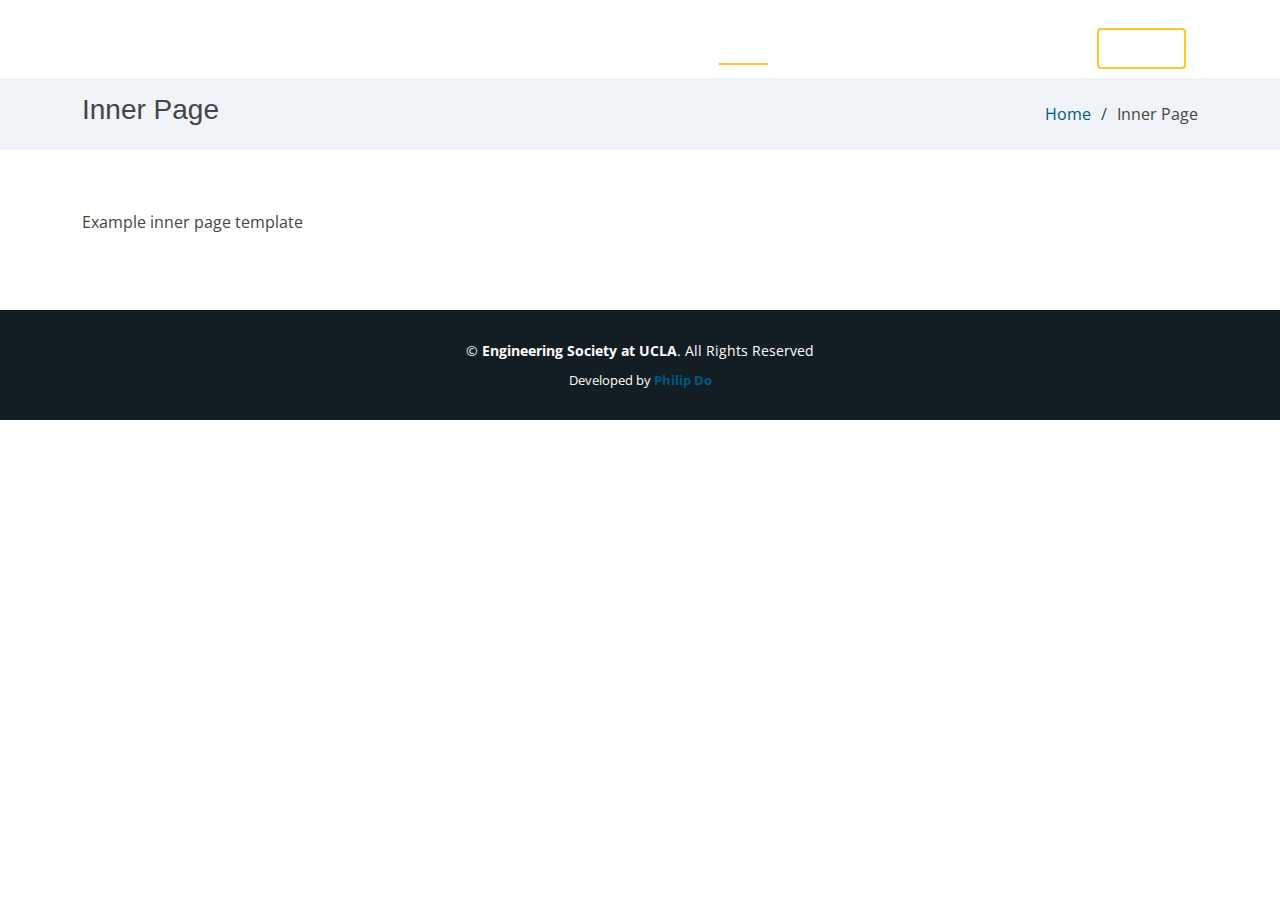
<file: inner-page.html>
<!DOCTYPE html>
<html lang="en">

<head>
  <meta charset="utf-8">
  <meta content="width=device-width, initial-scale=1.0" name="viewport">

  <title>Inner Page - Dewi Bootstrap Template</title>
  <meta content="" name="description">
  <meta content="" name="keywords">

  <!-- Favicons -->
  <link href="assets/img/favicon.png" rel="icon">
  <link href="assets/img/apple-touch-icon.png" rel="apple-touch-icon">

  <!-- Google Fonts -->
  <link href="https://fonts.googleapis.com/css?family=Open+Sans:300,300i,400,400i,600,600i,700,700i|Raleway:300,300i,400,400i,500,500i,600,600i,700,700i|Poppins:300,300i,400,400i,500,500i,600,600i,700,700i" rel="stylesheet">

  <!-- Vendor CSS Files -->
  <link href="assets/vendor/aos/aos.css" rel="stylesheet">
  <link href="assets/vendor/bootstrap/css/bootstrap.min.css" rel="stylesheet">
  <link href="assets/vendor/bootstrap-icons/bootstrap-icons.css" rel="stylesheet">
  <link href="assets/vendor/boxicons/css/boxicons.min.css" rel="stylesheet">
  <link href="assets/vendor/glightbox/css/glightbox.min.css" rel="stylesheet">
  <link href="assets/vendor/remixicon/remixicon.css" rel="stylesheet">
  <link href="assets/vendor/swiper/swiper-bundle.min.css" rel="stylesheet">

  <!-- Template Main CSS File -->
  <link href="assets/css/style.css" rel="stylesheet">

  <!-- =======================================================
  * Template Name: Dewi
  * Updated: Mar 09 2023 with Bootstrap v5.2.3
  * Template URL: https://bootstrapmade.com/dewi-free-multi-purpose-html-template/
  * Author: BootstrapMade.com
  * License: https://bootstrapmade.com/license/
  ======================================================== -->
</head>

<body>

  <!-- ======= Header ======= -->
  <header id="header" class="fixed-top ">
    <div class="container d-flex align-items-center justify-content-between">

      <h1 class="logo"><a href="index.html">E-Week</a></h1>
      <!-- Uncomment below if you prefer to use an image logo -->
      <!-- <a href="index.html" class="logo"><img src="assets/img/logo.png" alt="" class="img-fluid"></a>-->

      <nav id="navbar" class="navbar">
        <ul>
          <li><a class="nav-link scrollto active" href="#hero">Home</a></li>
          <li><a class="nav-link scrollto" href="#about">About</a></li>
          <li><a class="nav-link scrollto" href="#events">Events</a></li>
          <li><a class="nav-link scrollto " href="#display">Art Display</a></li>
          <!-- <li class="dropdown"><a href="#"><span>Drop Down</span> <i class="bi bi-chevron-down"></i></a>
            <ul>
              <li><a href="#">Drop Down 1</a></li>
              <li class="dropdown"><a href="#"><span>Deep Drop Down</span> <i class="bi bi-chevron-right"></i></a>
                <ul>
                  <li><a href="#">Deep Drop Down 1</a></li>
                  <li><a href="#">Deep Drop Down 2</a></li>
                  <li><a href="#">Deep Drop Down 3</a></li>
                  <li><a href="#">Deep Drop Down 4</a></li>
                  <li><a href="#">Deep Drop Down 5</a></li>
                </ul>
              </li>
              <li><a href="#">Drop Down 2</a></li>
              <li><a href="#">Drop Down 3</a></li>
              <li><a href="#">Drop Down 4</a></li>
            </ul>
          </li> -->
          <li><a class="getstarted scrollto" href="#about">RSVP</a></li>
        </ul>
        <i class="bi bi-list mobile-nav-toggle"></i>
      </nav><!-- .navbar -->

    </div>
  </header><!-- End Header -->

  <main id="main">

    <!-- ======= Breadcrumbs ======= -->
    <section class="breadcrumbs">
      <div class="container">

        <div class="d-flex justify-content-between align-items-center">
          <h2>Inner Page</h2>
          <ol>
            <li><a href="index.html">Home</a></li>
            <li>Inner Page</li>
          </ol>
        </div>

      </div>
    </section><!-- End Breadcrumbs -->

    <section class="inner-page">
      <div class="container">
        <p>
          Example inner page template
        </p>
      </div>
    </section>

  </main><!-- End #main -->

  <!-- ======= Footer ======= -->
  <footer id="footer">
    <div class="container">
      <div class="copyright">
        &copy; <strong><span>Engineering Society at UCLA</span></strong>. All Rights Reserved
      </div>
      <div class="credits">
        Developed by <strong><a href="https://www.philipdo.dev/">Philip Do</a></strong>
      </div>
    </div>
  </footer><!-- End Footer -->

  <div id="preloader"></div>
  <a href="#" class="back-to-top d-flex align-items-center justify-content-center"><i class="bi bi-arrow-up-short"></i></a>

  <!-- Vendor JS Files -->
  <script src="assets/vendor/purecounter/purecounter_vanilla.js"></script>
  <script src="assets/vendor/aos/aos.js"></script>
  <script src="assets/vendor/bootstrap/js/bootstrap.bundle.min.js"></script>
  <script src="assets/vendor/glightbox/js/glightbox.min.js"></script>
  <script src="assets/vendor/isotope-layout/isotope.pkgd.min.js"></script>
  <script src="assets/vendor/swiper/swiper-bundle.min.js"></script>
  <script src="assets/vendor/php-email-form/validate.js"></script>

  <!-- Template Main JS File -->
  <script src="assets/js/main.js"></script>

</body>

</html>
</file>
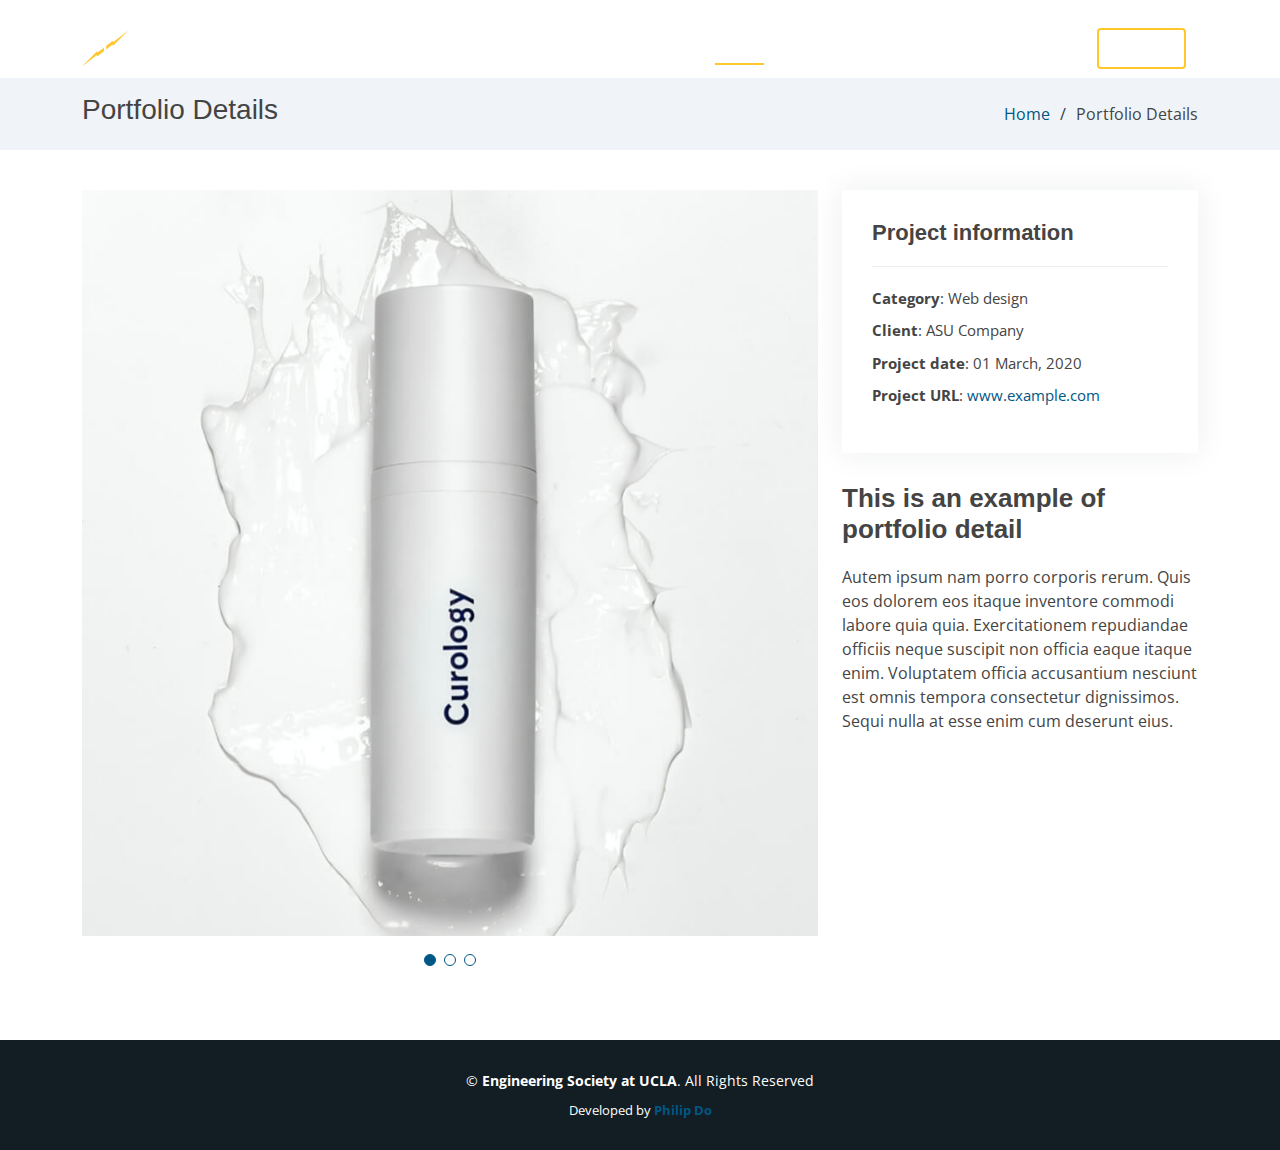
<file: portfolio-details.html>
<!DOCTYPE html>
<html lang="en">

<head>
  <!-- Google tag (gtag.js) -->
  <script async src="https://www.googletagmanager.com/gtag/js?id=G-LC3GMRC42E"></script>
  <script>
    window.dataLayer = window.dataLayer || [];
    function gtag(){dataLayer.push(arguments);}
    gtag('js', new Date());

    gtag('config', 'G-LC3GMRC42E');
  </script>
  
  <meta charset="utf-8">
  <meta content="width=device-width, initial-scale=1.0" name="viewport">

  <title>ESUC - Engineers Week</title>
  <meta content="" name="description">
  <meta content="" name="keywords">

  <!-- Favicons -->
  <link href="assets/img/favicon.ico" rel="icon">
  <link href="assets/img/apple-touch-icon.png" rel="apple-touch-icon">

  <!-- Google Fonts -->
  <link href="https://fonts.googleapis.com/css?family=Open+Sans:300,300i,400,400i,600,600i,700,700i|Raleway:300,300i,400,400i,500,500i,600,600i,700,700i|Poppins:300,300i,400,400i,500,500i,600,600i,700,700i" rel="stylesheet">

  <!-- Vendor CSS Files -->
  <link href="assets/vendor/aos/aos.css" rel="stylesheet">
  <link href="assets/vendor/bootstrap/css/bootstrap.min.css" rel="stylesheet">
  <link href="assets/vendor/bootstrap-icons/bootstrap-icons.css" rel="stylesheet">
  <link href="assets/vendor/boxicons/css/boxicons.min.css" rel="stylesheet">
  <link href="assets/vendor/glightbox/css/glightbox.min.css" rel="stylesheet">
  <link href="assets/vendor/remixicon/remixicon.css" rel="stylesheet">
  <link href="assets/vendor/swiper/swiper-bundle.min.css" rel="stylesheet">

  <!-- Template Main CSS File -->
  <link href="assets/css/style.css" rel="stylesheet">

  <!-- =======================================================
  * Template Name: Dewi
  * Updated: Mar 09 2023 with Bootstrap v5.2.3
  * Template URL: https://bootstrapmade.com/dewi-free-multi-purpose-html-template/
  * Author: BootstrapMade.com
  * License: https://bootstrapmade.com/license/
  ======================================================== -->
</head>

<body>

  <!-- ======= Header ======= -->
  <header id="header" class="fixed-top ">
    <div class="container d-flex align-items-center justify-content-between">

      <!-- <h1 class="logo"><a href="index.html">E-Week</a></h1> -->
      <!-- Uncomment below if you prefer to use an image logo -->
      <a href="https://www.esuc.ucla.edu/" class="logo"><img src="assets/img/logo.png" alt="ESUC Logo" class="img-fluid"></a>

      <nav id="navbar" class="navbar">
        <ul>
          <li><a class="nav-link scrollto active" href="#hero">Home</a></li>
          <li><a class="nav-link scrollto" href="#about">About</a></li>
          <li><a class="nav-link scrollto" href="#events">Events</a></li>
          <li><a class="nav-link scrollto " href="#display">Art Gallery</a></li>
          <!-- <li class="dropdown"><a href="#"><span>Drop Down</span> <i class="bi bi-chevron-down"></i></a>
            <ul>
              <li><a href="#">Drop Down 1</a></li>
              <li class="dropdown"><a href="#"><span>Deep Drop Down</span> <i class="bi bi-chevron-right"></i></a>
                <ul>
                  <li><a href="#">Deep Drop Down 1</a></li>
                  <li><a href="#">Deep Drop Down 2</a></li>
                  <li><a href="#">Deep Drop Down 3</a></li>
                  <li><a href="#">Deep Drop Down 4</a></li>
                  <li><a href="#">Deep Drop Down 5</a></li>
                </ul>
              </li>
              <li><a href="#">Drop Down 2</a></li>
              <li><a href="#">Drop Down 3</a></li>
              <li><a href="#">Drop Down 4</a></li>
            </ul>
          </li> -->
          <li><a class="getstarted scrollto" href="#about">RSVP</a></li>
        </ul>
        <i class="bi bi-list mobile-nav-toggle"></i>
      </nav><!-- .navbar -->

    </div>
  </header><!-- End Header -->

  <main id="main">

    <!-- ======= Breadcrumbs ======= -->
    <section id="breadcrumbs" class="breadcrumbs">
      <div class="container">

        <div class="d-flex justify-content-between align-items-center">
          <h2>Portfolio Details</h2>
          <ol>
            <li><a href="index.html">Home</a></li>
            <li>Portfolio Details</li>
          </ol>
        </div>

      </div>
    </section><!-- End Breadcrumbs -->

    <!-- ======= Portfolio Details Section ======= -->
    <section id="portfolio-details" class="portfolio-details">
      <div class="container">

        <div class="row gy-4">

          <div class="col-lg-8">
            <div class="portfolio-details-slider swiper">
              <div class="swiper-wrapper align-items-center">

                <div class="swiper-slide">
                  <img src="assets/img/portfolio/portfolio-1.jpg" alt="">
                </div>

                <div class="swiper-slide">
                  <img src="assets/img/portfolio/portfolio-2.jpg" alt="">
                </div>

                <div class="swiper-slide">
                  <img src="assets/img/portfolio/portfolio-3.jpg" alt="">
                </div>

              </div>
              <div class="swiper-pagination"></div>
            </div>
          </div>

          <div class="col-lg-4">
            <div class="portfolio-info">
              <h3>Project information</h3>
              <ul>
                <li><strong>Category</strong>: Web design</li>
                <li><strong>Client</strong>: ASU Company</li>
                <li><strong>Project date</strong>: 01 March, 2020</li>
                <li><strong>Project URL</strong>: <a href="#">www.example.com</a></li>
              </ul>
            </div>
            <div class="portfolio-description">
              <h2>This is an example of portfolio detail</h2>
              <p>
                Autem ipsum nam porro corporis rerum. Quis eos dolorem eos itaque inventore commodi labore quia quia. Exercitationem repudiandae officiis neque suscipit non officia eaque itaque enim. Voluptatem officia accusantium nesciunt est omnis tempora consectetur dignissimos. Sequi nulla at esse enim cum deserunt eius.
              </p>
            </div>
          </div>

        </div>

      </div>
    </section><!-- End Portfolio Details Section -->

  </main><!-- End #main -->

  <!-- ======= Footer ======= -->
  <footer id="footer">
    <div class="container">
      <div class="copyright">
        &copy; <strong><span>Engineering Society at UCLA</span></strong>. All Rights Reserved
      </div>
      <div class="credits">
        Developed by <strong><a href="https://www.philipdo.dev/">Philip Do</a></strong>
      </div>
    </div>
  </footer><!-- End Footer -->

  <div id="preloader"></div>
  <a href="#" class="back-to-top d-flex align-items-center justify-content-center"><i class="bi bi-arrow-up-short"></i></a>

  <!-- Vendor JS Files -->
  <script src="assets/vendor/purecounter/purecounter_vanilla.js"></script>
  <script src="assets/vendor/aos/aos.js"></script>
  <script src="assets/vendor/bootstrap/js/bootstrap.bundle.min.js"></script>
  <script src="assets/vendor/glightbox/js/glightbox.min.js"></script>
  <script src="assets/vendor/isotope-layout/isotope.pkgd.min.js"></script>
  <script src="assets/vendor/swiper/swiper-bundle.min.js"></script>
  <script src="assets/vendor/php-email-form/validate.js"></script>

  <!-- Template Main JS File -->
  <script src="assets/js/main.js"></script>

</body>

</html>
</file>
<file: assets/css/style.css>
/**
* Template Name: Dewi
* Updated: Mar 09 2023 with Bootstrap v5.2.3
* Template URL: https://bootstrapmade.com/dewi-free-multi-purpose-html-template/
* Author: BootstrapMade.com
* License: https://bootstrapmade.com/license/
*/

/*--------------------------------------------------------------
# General
--------------------------------------------------------------*/
body {
  font-family: "Open Sans", sans-serif;
  color: #444444;
}

a {
  color: #005785;
  text-decoration: none;
}

a:hover {
  color: #ffc72c;
  text-decoration: none;
}

h1,
h2,
h3,
h4,
h5,
h6 {
  font-family: "Montserrat", sans-serif;
}

/*--------------------------------------------------------------
# Back to top button
--------------------------------------------------------------*/
.back-to-top {
  position: fixed;
  visibility: hidden;
  opacity: 0;
  right: 15px;
  bottom: 15px;
  z-index: 996;
  background: #005785;
  width: 40px;
  height: 40px;
  border-radius: 4px;
  transition: all 0.4s;
}

.back-to-top i {
  font-size: 24px;
  color: #fff;
  line-height: 0;
}

.back-to-top:hover {
  background: #ffc72c;
  color: #fff;
}

.back-to-top.active {
  visibility: visible;
  opacity: 1;
}

/*--------------------------------------------------------------
# Preloader
--------------------------------------------------------------*/
#preloader {
  position: fixed;
  top: 0;
  left: 0;
  right: 0;
  bottom: 0;
  z-index: 9999;
  overflow: hidden;
  background: #fff;
}

#preloader:before {
  content: "";
  position: fixed;
  top: calc(50% - 30px);
  left: calc(50% - 30px);
  border: 6px solid #005785;
  border-top-color: #a2bfcf;
  border-radius: 50%;
  width: 60px;
  height: 60px;
  animation: animate-preloader 1s linear infinite;
}

@keyframes animate-preloader {
  0% {
    transform: rotate(0deg);
  }

  100% {
    transform: rotate(360deg);
  }
}

/*--------------------------------------------------------------
# Disable aos animation delay on mobile devices
--------------------------------------------------------------*/
@media screen and (max-width: 768px) {
  [data-aos-delay] {
    transition-delay: 0 !important;
  }
}

/*--------------------------------------------------------------
# Header
--------------------------------------------------------------*/
#header {
  transition: all 0.5s;
  z-index: 997;
  padding: 20px 0;
}

#header.header-scrolled,
#header.header-inner-pages {
  background: rgba(21, 34, 43, 0.85);
  padding: 10px 0;
}

#header .logo {
  font-size: 32px;
  margin: 0;
  padding: 0;
  line-height: 1;
  font-weight: 700;
  letter-spacing: 2px;
}

#header .logo a {
  color: #fff;
}

#header .logo img {
  max-height: 40px;
}

/*--------------------------------------------------------------
# Navigation Menu
--------------------------------------------------------------*/
/**
* Desktop Navigation 
*/
.navbar {
  padding: 0;
}

.navbar ul {
  margin: 0;
  padding: 0;
  display: flex;
  list-style: none;
  align-items: center;
}

.navbar li {
  position: relative;
}

.navbar>ul>li {
  white-space: nowrap;
  padding: 8px 12px;
}

.navbar a,
.navbar a:focus {
  display: flex;
  align-items: center;
  position: relative;
  justify-content: space-between;
  padding: 0 3px;
  font-size: 14px;
  text-transform: uppercase;
  font-weight: 600;
  color: rgba(255, 255, 255, 0.9);
  white-space: nowrap;
  transition: 0.3s;
}

.navbar a i,
.navbar a:focus i {
  font-size: 12px;
  line-height: 0;
  margin-left: 5px;
}

.navbar>ul>li>a:before {
  content: "";
  position: absolute;
  width: 100%;
  height: 2px;
  bottom: -6px;
  left: 0;
  background-color: #ffc72c;
  visibility: hidden;
  width: 0px;
  transition: all 0.3s ease-in-out 0s;
}

.navbar a:hover:before,
.navbar li:hover>a:before,
.navbar .active:before {
  visibility: visible;
  width: 100%;
}

.navbar a:hover,
.navbar .active,
.navbar .active:focus,
.navbar li:hover>a {
  color: #fff;
}

.navbar .getstarted,
.navbar .getstarted:focus {
  padding: 8px 25px;
  margin-left: 30px;
  border-radius: 4px;
  color: #fff;
  border: 2px solid #ffc72c;
}

.navbar .getstarted:hover,
.navbar .getstarted:focus:hover {
  color: #fff;
  background: #005785;
  border-color: #fff;
}

.navbar>ul>li>.getstarted:before {
  visibility: hidden;
}

.navbar .dropdown ul {
  display: block;
  position: absolute;
  left: 14px;
  top: calc(100% + 30px);
  margin: 0;
  padding: 10px 0;
  z-index: 99;
  opacity: 0;
  visibility: hidden;
  background: #fff;
  box-shadow: 0px 0px 30px rgba(127, 137, 161, 0.25);
  transition: 0.3s;
  border-radius: 4px;
}

.navbar .dropdown ul li {
  min-width: 200px;
}

.navbar .dropdown ul a {
  padding: 10px 20px;
  font-size: 14px;
  text-transform: none;
  color: #15222b;
  font-weight: 400;
}

.navbar .dropdown ul a i {
  font-size: 12px;
}

.navbar .dropdown ul a:hover,
.navbar .dropdown ul .active:hover,
.navbar .dropdown ul li:hover>a {
  color: #005785;
}

.navbar .dropdown:hover>ul {
  opacity: 1;
  top: 100%;
  visibility: visible;
}

.navbar .dropdown .dropdown ul {
  top: 0;
  left: calc(100% - 30px);
  visibility: hidden;
}

.navbar .dropdown .dropdown:hover>ul {
  opacity: 1;
  top: 0;
  left: 100%;
  visibility: visible;
}

@media (max-width: 1366px) {
  .navbar .dropdown .dropdown ul {
    left: -90%;
  }

  .navbar .dropdown .dropdown:hover>ul {
    left: -100%;
  }
}

/**
* Mobile Navigation 
*/
.mobile-nav-toggle {
  color: #fff;
  font-size: 28px;
  cursor: pointer;
  display: none;
  line-height: 0;
  transition: 0.5s;
}

@media (max-width: 991px) {
  .mobile-nav-toggle {
    display: block;
  }

  .navbar ul {
    display: none;
  }
}

.navbar-mobile {
  position: fixed;
  overflow: hidden;
  top: 0;
  right: 0;
  left: 0;
  bottom: 0;
  background: rgba(4, 7, 9, 0.9);
  transition: 0.3s;
  z-index: 999;
}

.navbar-mobile .mobile-nav-toggle {
  position: absolute;
  top: 15px;
  right: 15px;
}

.navbar-mobile ul {
  display: block;
  position: absolute;
  top: 55px;
  right: 15px;
  bottom: 15px;
  left: 15px;
  padding: 10px 0;
  border-radius: 10px;
  background-color: #fff;
  overflow-y: auto;
  transition: 0.3s;
}

.navbar-mobile a,
.navbar-mobile a:focus {
  padding: 10px 20px;
  font-size: 15px;
  color: #15222b;
}

.navbar-mobile a:hover,
.navbar-mobile .active,
.navbar-mobile li:hover>a {
  color: #005785;
}

.navbar-mobile .getstarted,
.navbar-mobile .getstarted:focus {
  color: #15222b;
  margin: 15px;
}

.navbar-mobile .dropdown ul {
  position: static;
  display: none;
  margin: 10px 20px;
  padding: 10px 0;
  z-index: 99;
  opacity: 1;
  visibility: visible;
  background: #fff;
  box-shadow: 0px 0px 30px rgba(127, 137, 161, 0.25);
}

.navbar-mobile .dropdown ul li {
  min-width: 200px;
}

.navbar-mobile .dropdown ul a {
  padding: 10px 20px;
}

.navbar-mobile .dropdown ul a i {
  font-size: 12px;
}

.navbar-mobile .dropdown ul a:hover,
.navbar-mobile .dropdown ul .active:hover,
.navbar-mobile .dropdown ul li:hover>a {
  color: #005785;
}

.navbar-mobile .dropdown>.dropdown-active {
  display: block;
}

/*--------------------------------------------------------------
# Hero Section
--------------------------------------------------------------*/
#hero {
  width: 100%;
  height: 100vh;
  background: url("../img/hero-bg.jpg") top center;
  background-size: cover;
  position: relative;
  padding: 0;
}

#hero:before {
  content: "";
  background: rgba(13, 20, 26, 0.7);
  position: absolute;
  bottom: 0;
  top: 0;
  left: 0;
  right: 0;
}

#hero .hero-container {
  position: absolute;
  bottom: 0;
  top: 0;
  left: 0;
  right: 0;
  display: flex;
  justify-content: center;
  align-items: center;
  flex-direction: column;
  text-align: center;
}

#hero h1 {
  margin: 0 0 10px 0;
  text-transform: uppercase;
  font-size: 48px;
  font-weight: 700;
  line-height: 56px;
  color: #fff;
}

#hero h2 {
  color: #eee;
  margin-bottom: 50px;
  font-size: 24px;
}

#hero .btn-get-started {
  font-family: "Open Sans", sans-serif;
  text-transform: uppercase;
  font-weight: 500;
  font-size: 14px;
  display: inline-block;
  padding: 10px 35px 10px 35px;
  border-radius: 4px;
  transition: 0.5s;
  color: #fff;
  background: #005785;
  border: 2px solid #005785;
}

#hero .btn-get-started:hover {
  border-color: #ffc72c;
  background: rgba(255, 255, 255, 0.1);
}

#hero .btn-watch-video {
  font-size: 16px;
  display: inline-block;
  transition: 0.5s;
  margin-left: 25px;
  color: #fff;
  display: inline-flex;
  align-items: center;
  justify-content: center;
}

#hero .btn-watch-video i {
  line-height: 0;
  color: #fff;
  font-size: 32px;
  transition: 0.3s;
  margin-right: 8px;
}

#hero .btn-watch-video:hover i {
  color: #005785;
}

@media (min-width: 1024px) {
  #hero {
    background-attachment: fixed;
  }
}

@media (max-width: 768px) {
  #hero h1 {
    font-size: 28px;
    line-height: 36px;
  }

  #hero h2 {
    font-size: 18px;
    line-height: 24px;
    margin-bottom: 30px;
  }
}

/*--------------------------------------------------------------
# Sections General
--------------------------------------------------------------*/
section {
  padding: 60px 0;
  overflow: hidden;
}

.section-bg {
  background-color: #f0f4f8;
}

.section-title {
  padding-bottom: 40px;
}

.section-title h2 {
  font-size: 14px;
  font-weight: 500;
  padding: 0;
  line-height: 1px;
  margin: 0 0 5px 0;
  letter-spacing: 2px;
  text-transform: uppercase;
  color: #5c8eb0;
  font-family: "Poppins", sans-serif;
}

.section-title h2::after {
  content: "";
  width: 120px;
  height: 1px;
  display: inline-block;
  background: #005785;
  margin: 4px 10px;
}

.section-title p {
  margin: 0;
  margin: 0;
  font-size: 36px;
  font-weight: 700;
  text-transform: uppercase;
  font-family: "Poppins", sans-serif;
  color: #263d4d;
}

/*--------------------------------------------------------------
# About
--------------------------------------------------------------*/
.about .container {
  box-shadow: 0px 2px 15px rgba(0, 0, 0, 0.1);
  padding-bottom: 15px;
}

.about .count-box {
  padding: 60px 0;
  width: 100%;
}

.about .count-box i {
  display: block;
  font-size: 48px;
  color: #005785;
  float: left;
  line-height: 0;
}

.about .count-box span {
  font-size: 28px;
  line-height: 25px;
  display: block;
  font-weight: 700;
  color: #365870;
  margin-left: 60px;
}

.about .count-box p {
  padding: 5px 0 0 0;
  margin: 0 0 0 60px;
  font-family: "Raleway", sans-serif;
  font-weight: 600;
  font-size: 14px;
  color: #2e4b5e;
}

.about .count-box a {
  font-weight: 600;
  display: block;
  margin-top: 20px;
  color: #2e4b5e;
  font-size: 15px;
  font-family: "Poppins", sans-serif;
  transition: ease-in-out 0.3s;
}

.about .count-box a:hover {
  color: #ffc72c;
}

.about .content {
  font-size: 15px;
}

.about .content h3 {
  font-weight: 700;
  font-size: 24px;
  color: #263d4d;
}

.about .content ul {
  list-style: none;
  padding: 0;
}

.about .content ul li {
  padding-bottom: 10px;
  padding-left: 28px;
  position: relative;
}

.about .content ul i {
  font-size: 24px;
  color: #ffc72c;
  position: absolute;
  left: 0;
  top: -2px;
}

.about .content p:last-child {
  margin-bottom: 0;
}

.about .play-btn {
  width: 94px;
  height: 94px;
  background: radial-gradient(#005785 50%, rgba(255, 74, 23, 0.4) 52%);
  border-radius: 50%;
  display: block;
  position: absolute;
  left: calc(50% - 47px);
  top: calc(50% - 47px);
  overflow: hidden;
}

.about .play-btn::after {
  content: "";
  position: absolute;
  left: 50%;
  top: 50%;
  transform: translateX(-40%) translateY(-50%);
  width: 0;
  height: 0;
  border-top: 10px solid transparent;
  border-bottom: 10px solid transparent;
  border-left: 15px solid #fff;
  z-index: 100;
  transition: all 400ms cubic-bezier(0.55, 0.055, 0.675, 0.19);
}

.about .play-btn::before {
  content: "";
  position: absolute;
  width: 120px;
  height: 120px;
  animation-delay: 0s;
  animation: pulsate-btn 2s;
  animation-direction: forwards;
  animation-iteration-count: infinite;
  animation-timing-function: steps;
  opacity: 1;
  border-radius: 50%;
  border: 5px solid rgba(255, 74, 23, 0.7);
  top: -15%;
  left: -15%;
  background: rgba(198, 16, 0, 0);
}

.about .play-btn:hover::after {
  border-left: 15px solid #005785;
  transform: scale(20);
}

.about .play-btn:hover::before {
  content: "";
  position: absolute;
  left: 50%;
  top: 50%;
  transform: translateX(-40%) translateY(-50%);
  width: 0;
  height: 0;
  border: none;
  border-top: 10px solid transparent;
  border-bottom: 10px solid transparent;
  border-left: 15px solid #fff;
  z-index: 200;
  animation: none;
  border-radius: 0;
}

@keyframes pulsate-btn {
  0% {
    transform: scale(0.6, 0.6);
    opacity: 1;
  }

  100% {
    transform: scale(1, 1);
    opacity: 0;
  }
}

/*--------------------------------------------------------------
# About Boxes
--------------------------------------------------------------*/
.about-boxes {
  background: url("../img/hero-bg.jpg") center top no-repeat fixed;
  background-size: cover;
  padding: 60px 0 30px 0;
  position: relative;
}

.about-boxes::before {
  content: "";
  position: absolute;
  left: 0;
  right: 0;
  top: 0;
  bottom: 0;
  background: rgba(255, 255, 255, 0.92);
  z-index: 9;
}

.about-boxes .container,
.about-boxes .container-fluid {
  position: relative;
  z-index: 10;
}

.about-boxes .card {
  border-radius: 3px;
  border: 0;
  box-shadow: 0px 2px 15px rgba(0, 0, 0, 0.1);
  margin-bottom: 30px;
}

.about-boxes .card-icon {
  text-align: center;
  margin-top: -32px;
}

.about-boxes .card-icon i {
  font-size: 32px;
  color: #fff;
  width: 64px;
  height: 64px;
  padding-top: 5px;
  text-align: center;
  background-color: #005785;
  border-radius: 4px;
  text-align: center;
  border: 4px solid #fff;
  transition: 0.3s;
  display: inline-block;
}

.about-boxes .card-body {
  padding-top: 12px;
}

.about-boxes .card-title {
  font-weight: 700;
  text-align: center;
}

.about-boxes .card-title a {
  color: #15222b;
}

.about-boxes .card-title a:hover {
  color: #005785;
}

.about-boxes .card-text {
  color: #5e5e5e;
}

.about-boxes .card:hover .card-icon i {
  background: #ffc72c;
  color: #005785;
}

@media (max-width: 1024px) {
  .about-boxes {
    background-attachment: scroll;
  }
}

/*--------------------------------------------------------------
# Clients
--------------------------------------------------------------*/
.clients {
  background: #f0f4f8;
  padding: 15px 0;
  text-align: center;
}

.clients img {
  max-width: 45%;
  transition: all 0.4s ease-in-out;
  display: inline-block;
  padding: 15px 0;
  filter: grayscale(100);
}

.clients img:hover {
  filter: none;
  transform: scale(1.15);
}

@media (max-width: 768px) {
  .clients img {
    max-width: 40%;
  }
}

/*--------------------------------------------------------------
# Features
--------------------------------------------------------------*/
.features .nav-tabs {
  border: 0;
}

.features .nav-link {
  border: 1px solid #b5ccdb;
  padding: 15px;
  transition: 0.3s;
  color: #15222b;
  border-radius: 0;
  display: flex;
  align-items: center;
  justify-content: center;
}

.features .nav-link i {
  padding-right: 15px;
  font-size: 48px;
}

.features .nav-link h4 {
  font-size: 18px;
  font-weight: 600;
  margin: 0;
}

.features .nav-link:hover {
  color: #ffc72c;
}

.features .nav-link.active {
  background: #005785;
  color: #ffc72c;
  border-color: #ffc72c;
}

@media (max-width: 768px) {
  .features .nav-link i {
    padding: 0;
    line-height: 1;
    font-size: 36px;
  }
}

@media (max-width: 575px) {
  .features .nav-link {
    padding: 15px;
  }

  .features .nav-link i {
    font-size: 24px;
  }
}

.features .tab-content {
  margin-top: 30px;
}

.features .tab-pane h3 {
  font-weight: 600;
  font-size: 26px;
}

.features .tab-pane ul {
  list-style: none;
  padding: 0;
}

.features .tab-pane ul li {
  padding-bottom: 10px;
}

.features .tab-pane ul i {
  font-size: 20px;
  padding-right: 4px;
  color: #ffc72c;
}

.features .tab-pane p:last-child {
  margin-bottom: 0;
}

/*--------------------------------------------------------------
# Services
--------------------------------------------------------------*/
.services .icon-box {
  margin-bottom: 20px;
  padding: 30px;
  border-radius: 6px;
  background: #fff;
}

.services .icon-box i {
  float: left;
  color: #005785;
  font-size: 40px;
  line-height: 0;
}

.services .icon-box h4 {
  margin-left: 70px;
  font-weight: 700;
  margin-bottom: 15px;
  font-size: 18px;
}

.services .icon-box h4 a {
  color: #365870;
  transition: 0.3s;
}

.services .icon-box .icon-box:hover h4 a {
  color: #005785;
}

.services .icon-box p {
  margin-left: 70px;
  line-height: 24px;
  font-size: 14px;
}

.services .icon-box:hover h4 a {
  color: #005785;
}

/*--------------------------------------------------------------
# Testimonials
--------------------------------------------------------------*/
.testimonials {
  padding: 80px 0;
  background: url("../img/testimonials-bg.jpg") no-repeat;
  background-position: center center;
  background-size: cover;
  position: relative;
}

.testimonials::before {
  content: "";
  position: absolute;
  left: 0;
  right: 0;
  top: 0;
  bottom: 0;
  background: rgba(13, 20, 26, 0.7);
}

.testimonials .section-header {
  margin-bottom: 40px;
}

.testimonials .testimonials-carousel,
.testimonials .testimonials-slider {
  overflow: hidden;
}

.testimonials .testimonial-item {
  text-align: center;
  color: #fff;
}

.testimonials .testimonial-item .testimonial-img {
  width: 100px;
  border-radius: 50%;
  border: 6px solid rgba(255, 255, 255, 0.15);
  margin: 0 auto;
}

.testimonials .testimonial-item h3 {
  font-size: 20px;
  font-weight: bold;
  margin: 10px 0 5px 0;
  color: #fff;
}

.testimonials .testimonial-item h4 {
  font-size: 14px;
  color: #ddd;
  margin: 0 0 15px 0;
}

.testimonials .testimonial-item .quote-icon-left,
.testimonials .testimonial-item .quote-icon-right {
  color: rgba(255, 255, 255, 0.4);
  font-size: 26px;
}

.testimonials .testimonial-item .quote-icon-left {
  display: inline-block;
  left: -5px;
  position: relative;
}

.testimonials .testimonial-item .quote-icon-right {
  display: inline-block;
  right: -5px;
  position: relative;
  top: 10px;
}

.testimonials .testimonial-item p {
  font-style: italic;
  margin: 0 auto 15px auto;
  color: #eee;
}

@media (min-width: 992px) {
  .testimonials .testimonial-item p {
    width: 80%;
  }
}

.testimonials .swiper-pagination {
  margin-top: 20px;
  position: relative;
}

.testimonials .swiper-pagination .swiper-pagination-bullet {
  width: 12px;
  height: 12px;
  background-color: #a1bdd1;
  opacity: 0.5;
}

.testimonials .swiper-pagination .swiper-pagination-bullet-active {
  background-color: #005785;
  opacity: 1;
}

/*--------------------------------------------------------------
# Portfolio
--------------------------------------------------------------*/
.portfolio #portfolio-flters {
  padding: 0;
  margin: 0 auto 25px auto;
  list-style: none;
  text-align: center;
  border-radius: 50px;
}

.portfolio #portfolio-flters li {
  cursor: pointer;
  display: inline-block;
  padding: 8px 16px;
  font-size: 14px;
  font-weight: 500;
  line-height: 1;
  color: #444444;
  margin: 0 3px 10px 3px;
  transition: all ease-in-out 0.3s;
  background: #e5edf3;
  border-radius: 4px;
}

.portfolio #portfolio-flters li:hover,
.portfolio #portfolio-flters li.filter-active {
  color: #ffc72c;
  background: #005785;
}

.portfolio #portfolio-flters li:last-child {
  margin-right: 0;
}

.portfolio .portfolio-item {
  margin-bottom: 30px;
  overflow: hidden;
}

.portfolio .portfolio-item img {
  position: relative;
  top: 0;
  transition: all 0.6s cubic-bezier(0.645, 0.045, 0.355, 1);
}

.portfolio .portfolio-item .portfolio-info {
  opacity: 0;
  position: absolute;
  left: 15px;
  right: 15px;
  bottom: -50px;
  z-index: 3;
  transition: all ease-in-out 0.3s;
  background: #005785;
  padding: 15px 20px;
}

.portfolio .portfolio-item .portfolio-info h4 {
  font-size: 18px;
  color: #fff;
  font-weight: 600;
}

.portfolio .portfolio-item .portfolio-info p {
  color: #fff;
  font-size: 14px;
  margin-bottom: 0;
}

.portfolio .portfolio-item .portfolio-info .preview-link,
.portfolio .portfolio-item .portfolio-info .details-link {
  position: absolute;
  right: 50px;
  font-size: 24px;
  top: calc(50% - 18px);
  color: white;
  transition: ease-in-out 0.3s;
}

.portfolio .portfolio-item .portfolio-info .preview-link:hover,
.portfolio .portfolio-item .portfolio-info .details-link:hover {
  color: #ffc72c;
}

.portfolio .portfolio-item .portfolio-info .details-link {
  right: 15px;
}

.portfolio .portfolio-item:hover img {
  top: -30px;
}

.portfolio .portfolio-item:hover .portfolio-info {
  opacity: 1;
  bottom: 0;
}

/*--------------------------------------------------------------
# Portfolio Details
--------------------------------------------------------------*/
.portfolio-details {
  padding-top: 40px;
}

.portfolio-details .portfolio-details-slider img {
  width: 100%;
}

.portfolio-details .portfolio-details-slider .swiper-pagination {
  margin-top: 20px;
  position: relative;
}

.portfolio-details .portfolio-details-slider .swiper-pagination .swiper-pagination-bullet {
  width: 12px;
  height: 12px;
  background-color: #fff;
  opacity: 1;
  border: 1px solid #005785;
}

.portfolio-details .portfolio-details-slider .swiper-pagination .swiper-pagination-bullet-active {
  background-color: #005785;
}

.portfolio-details .portfolio-info {
  padding: 30px;
  box-shadow: 0px 0 30px rgba(21, 34, 43, 0.08);
}

.portfolio-details .portfolio-info h3 {
  font-size: 22px;
  font-weight: 700;
  margin-bottom: 20px;
  padding-bottom: 20px;
  border-bottom: 1px solid #eee;
}

.portfolio-details .portfolio-info ul {
  list-style: none;
  padding: 0;
  font-size: 15px;
}

.portfolio-details .portfolio-info ul li+li {
  margin-top: 10px;
}

.portfolio-details .portfolio-description {
  padding-top: 30px;
}

.portfolio-details .portfolio-description h2 {
  font-size: 26px;
  font-weight: 700;
  margin-bottom: 20px;
}

.portfolio-details .portfolio-description p {
  padding: 0;
}

/*--------------------------------------------------------------
# Team
--------------------------------------------------------------*/
.team {
  position: relative;
}

.team .container {
  position: relative;
  z-index: 10;
}

.team .member {
  margin-bottom: 80px;
  position: relative;
}

.team .member .pic {
  overflow: hidden;
}

.team .member .member-info {
  position: absolute;
  bottom: -50px;
  left: 20px;
  right: 20px;
  background: #fff;
  padding: 20px 15px;
  color: #15222b;
  box-shadow: 0px 2px 15px rgba(0, 0, 0, 0.1);
  overflow: hidden;
  transition: 0.5s;
}

.team .member h4 {
  font-weight: 700;
  margin-bottom: 10px;
  font-size: 16px;
  color: #15222b;
  position: relative;
  padding-bottom: 10px;
}

.team .member h4::after {
  content: "";
  position: absolute;
  display: block;
  width: 50px;
  height: 1px;
  background: #7fa5c0;
  bottom: 0;
  left: 0;
}

.team .member span {
  font-style: italic;
  display: block;
  font-size: 13px;
}

.team .member .social {
  position: absolute;
  right: 15px;
  bottom: 15px;
}

.team .member .social a {
  transition: color 0.3s;
  color: #477392;
}

.team .member .social a:hover {
  color: #005785;
}

.team .member .social i {
  font-size: 16px;
  margin: 0 2px;
}

@media (max-width: 992px) {
  .team .member {
    margin-bottom: 110px;
  }
}

/*--------------------------------------------------------------
# Contact
--------------------------------------------------------------*/
.contact .info-box {
  color: #444444;
  text-align: center;
  box-shadow: 0 0 30px rgba(214, 215, 216, 0.6);
  padding: 20px 0 30px 0;
}

.contact .info-box i {
  font-size: 32px;
  color: #005785;
  border-radius: 50%;
  padding: 8px;
}

.contact .info-box h3 {
  font-size: 20px;
  color: #777777;
  font-weight: 700;
  margin: 10px 0;
}

.contact .info-box p {
  padding: 0;
  line-height: 24px;
  font-size: 14px;
  margin-bottom: 0;
}

.contact .php-email-form {
  box-shadow: 0 0 30px rgba(214, 215, 216, 0.6);
  padding: 30px;
}

.contact .php-email-form .error-message {
  display: none;
  color: #fff;
  background: #ed3c0d;
  text-align: left;
  padding: 15px;
  font-weight: 600;
}

.contact .php-email-form .error-message br+br {
  margin-top: 25px;
}

.contact .php-email-form .sent-message {
  display: none;
  color: #fff;
  background: #18d26e;
  text-align: center;
  padding: 15px;
  font-weight: 600;
}

.contact .php-email-form .loading {
  display: none;
  background: #fff;
  text-align: center;
  padding: 15px;
}

.contact .php-email-form .loading:before {
  content: "";
  display: inline-block;
  border-radius: 50%;
  width: 24px;
  height: 24px;
  margin: 0 10px -6px 0;
  border: 3px solid #18d26e;
  border-top-color: #eee;
  animation: animate-loading 1s linear infinite;
}

.contact .php-email-form input,
.contact .php-email-form textarea {
  border-radius: 0;
  box-shadow: none;
  font-size: 14px;
  border-radius: 4px;
}

.contact .php-email-form input:focus,
.contact .php-email-form textarea:focus {
  border-color: #ff4a17;
}

.contact .php-email-form input {
  padding: 10px 15px;
}

.contact .php-email-form textarea {
  padding: 12px 15px;
}

.contact .php-email-form button[type=submit] {
  background: #ff4a17;
  border: 0;
  padding: 10px 24px;
  color: #fff;
  transition: 0.4s;
  border-radius: 4px;
}

.contact .php-email-form button[type=submit]:hover {
  background: #ff5e31;
}

@keyframes animate-loading {
  0% {
    transform: rotate(0deg);
  }

  100% {
    transform: rotate(360deg);
  }
}

/*--------------------------------------------------------------
# Breadcrumbs
--------------------------------------------------------------*/
.breadcrumbs {
  padding: 15px 0;
  background: #f0f4f8;
  min-height: 40px;
  margin-top: 78px;
}

.breadcrumbs h2 {
  font-size: 28px;
  font-weight: 400;
}

.breadcrumbs ol {
  display: flex;
  flex-wrap: wrap;
  list-style: none;
  padding: 0;
  margin: 0;
}

.breadcrumbs ol li+li {
  padding-left: 10px;
}

.breadcrumbs ol li+li::before {
  display: inline-block;
  padding-right: 10px;
  color: #263d4d;
  content: "/";
}

@media (max-width: 992px) {
  .breadcrumbs {
    margin-top: 52px;
  }

  .breadcrumbs .d-flex {
    display: block !important;
  }

  .breadcrumbs ol {
    display: block;
  }

  .breadcrumbs ol li {
    display: inline-block;
  }
}

/*--------------------------------------------------------------
# Footer
--------------------------------------------------------------*/
#footer {
  background: #121d24;
  padding: 0 0 30px 0;
  color: #fff;
  font-size: 14px;
}

#footer .footer-top {
  background: #15222b;
  border-bottom: 1px solid #1d303c;
  padding: 60px 0 30px 0;
}

#footer .footer-top .footer-info {
  margin-bottom: 30px;
}

#footer .footer-top .footer-info h3 {
  font-size: 28px;
  margin: 0 0 15px 0;
  padding: 2px 0 2px 0;
  line-height: 1;
  font-weight: 700;
}

#footer .footer-top .footer-info p {
  font-size: 14px;
  line-height: 24px;
  margin-bottom: 0;
  font-family: "Raleway", sans-serif;
  color: #fff;
}

#footer .footer-top .social-links a {
  font-size: 18px;
  display: inline-block;
  background: rgba(255, 255, 255, 0.08);
  color: #fff;
  line-height: 1;
  padding: 8px 0;
  margin-right: 4px;
  border-radius: 4px;
  text-align: center;
  width: 36px;
  height: 36px;
  transition: 0.3s;
}

#footer .footer-top .social-links a:hover {
  background: #005785;
  color: #fff;
  text-decoration: none;
}

#footer .footer-top h4 {
  font-size: 16px;
  font-weight: 600;
  color: #fff;
  position: relative;
  padding-bottom: 12px;
}

#footer .footer-top .footer-links {
  margin-bottom: 30px;
}

#footer .footer-top .footer-links ul {
  list-style: none;
  padding: 0;
  margin: 0;
}

#footer .footer-top .footer-links ul i {
  padding-right: 2px;
  color: #005785;
  font-size: 18px;
  line-height: 1;
}

#footer .footer-top .footer-links ul li {
  padding: 10px 0;
  display: flex;
  align-items: center;
}

#footer .footer-top .footer-links ul li:first-child {
  padding-top: 0;
}

#footer .footer-top .footer-links ul a {
  color: #fff;
  transition: 0.3s;
  display: inline-block;
  line-height: 1;
}

#footer .footer-top .footer-links ul a:hover {
  color: #005785;
}

#footer .footer-top .footer-newsletter form {
  margin-top: 30px;
  background: #fff;
  padding: 6px 10px;
  position: relative;
  border-radius: 4px;
}

#footer .footer-top .footer-newsletter form input[type=email] {
  border: 0;
  padding: 4px;
  width: calc(100% - 110px);
}

#footer .footer-top .footer-newsletter form input[type=submit] {
  position: absolute;
  top: 0;
  right: -2px;
  bottom: 0;
  border: 0;
  background: none;
  font-size: 16px;
  padding: 0 20px;
  background: #005785;
  color: #fff;
  transition: 0.3s;
  border-radius: 0 4px 4px 0;
}

#footer .footer-top .footer-newsletter form input[type=submit]:hover {
  background: #005785;
}

#footer .copyright {
  text-align: center;
  padding-top: 30px;
}

#footer .credits {
  padding-top: 10px;
  text-align: center;
  font-size: 13px;
  color: #fff;
}

#footer .credits a {
  transition: 0.3s;
}
</file>
